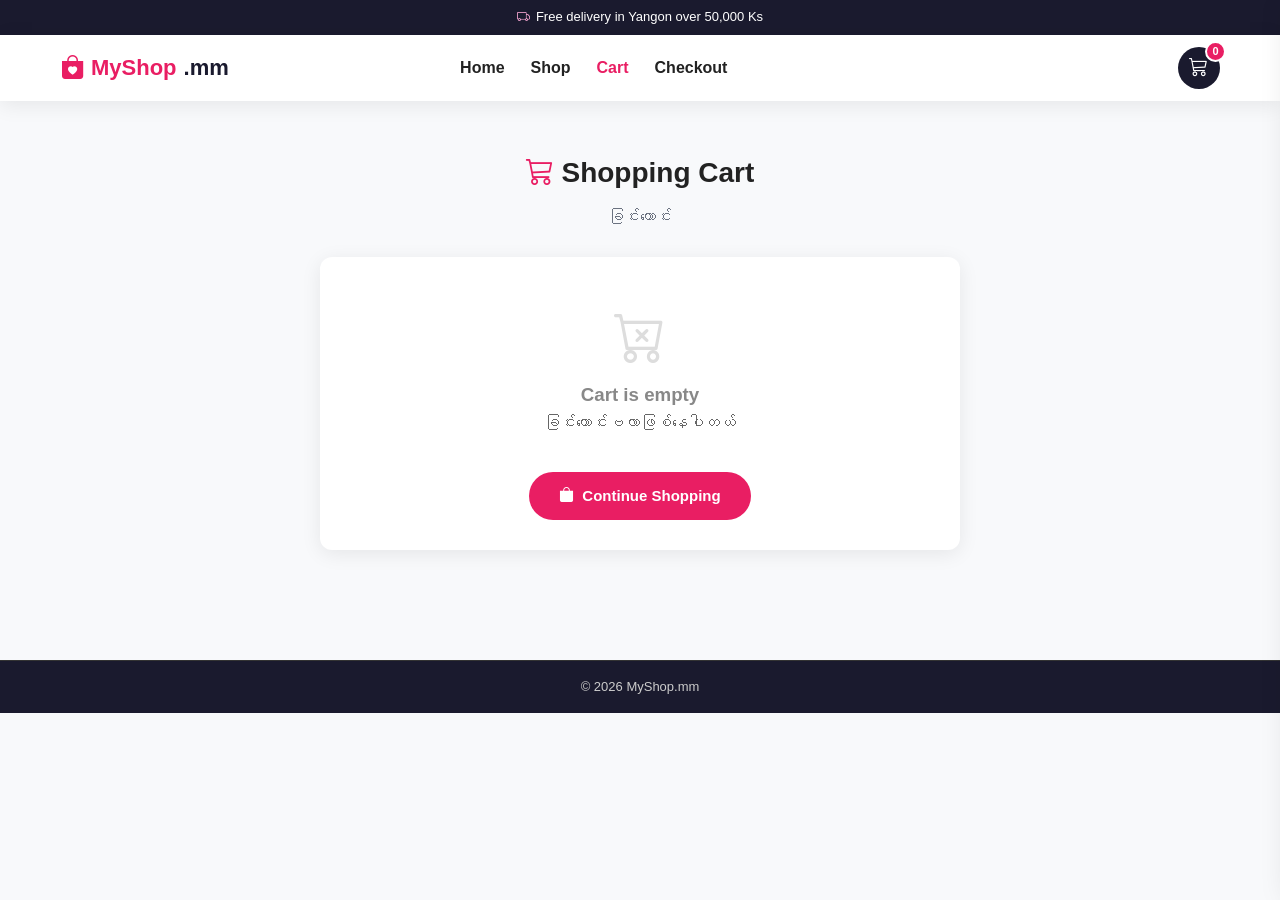
<file: cart.html>
<!DOCTYPE html>
<html lang="my">

<head>
  <meta charset="UTF-8">
  <meta name="viewport" content="width=device-width, initial-scale=1.0">
  <title>Cart — MyShop.mm</title>
  <link rel="stylesheet" href="https://cdn.jsdelivr.net/npm/bootstrap-icons@1.11.3/font/bootstrap-icons.min.css">
  <link rel="stylesheet" href="css/style.css">
</head>

<body>
  <div class="topbar"><i class="bi bi-truck"></i>Free delivery in Yangon over 50,000 Ks</div>
  <header>
    <div class="navbar">
      <div class="nav-left">
        <button class="icon-btn hamburger" onclick="toggleMenu()" aria-label="Menu"><i class="bi bi-list"></i></button>
        <a class="logo" href="index.html"><i class="bi bi-bag-heart-fill logo-icon"></i>MyShop<span>.mm</span></a>
      </div>
      <nav class="links" id="navLinks">

        <a href="index.html">Home</a>
        <a href="shop.html">Shop</a>
        <a href="cart.html" class="active">Cart</a>
        <a href="checkout.html">Checkout</a>
      </nav>
      <div class="nav-actions">
        <button class="icon-btn search-toggle" onclick="toggleSearch()" aria-label="Search"><i
            class="bi bi-search"></i></button>
        <button class="cart-btn" onclick="openDrawer()" aria-label="Cart"><i class="bi bi-cart3"></i><span
            class="cart-count">0</span></button>
      </div>
    </div>
    <div class="mobile-search" id="mobileSearch">
      <div class="mobile-search-inner">
        <i class="bi bi-search"></i>
        <input placeholder="Search products... (e.g. coffee, watch)">
        <button onclick="mobileSearchGo()">Search</button>
      </div>
    </div>
  </header>

  <section class="section container">
    <h2 class="section-title"><i class="bi bi-cart3"></i> Shopping Cart</h2>
    <p class="section-sub">ခြင်းတောင်း</p>
    <div id="cartPage"></div>
  </section>

  <footer>
    <div class="copy">© 2026 MyShop.mm</div>
  </footer>
  <div class="overlay" id="overlay"></div>
  <aside class="drawer" id="cartDrawer">
    <div class="drawer-head">
      <h3><i class="bi bi-cart3"></i>Your Cart</h3><button class="drawer-close" onclick="closeDrawer()"
        aria-label="Close"><i class="bi bi-x-lg"></i></button>
    </div>
    <div class="drawer-items" id="drawerItems"></div>
    <div class="drawer-foot">
      <div class="total-row"><span>Total</span><span id="drawerTotal">0 Ks</span></div>
      <a class="btn" style="width:100%" href="checkout.html">Checkout<i class="bi bi-arrow-right"></i></a>
    </div>
  </aside>
  <div id="toast"></div>

  <script src="js/products.js"></script>
  <script src="js/app.js"></script>
  <script>
    function renderPage() {
      const box = document.getElementById("cartPage");
      if (!cart.length) {
        box.innerHTML = `<div class="form-card" style="text-align:center"><div class="drawer-empty" style="padding:10px"><i class="bi bi-cart-x"></i><h3>Cart is empty</h3><p style="color:#666">ခြင်းတောင်းဗလာဖြစ်နေပါတယ်</p></div><br><a class="btn" href="shop.html"><i class="bi bi-bag-fill"></i>Continue Shopping</a></div>`;
        return;
      }
      const sub = cartTotal();
      const ship = sub >= 50000 ? 0 : 3000;
      box.innerHTML = `<div style="display:grid;grid-template-columns:2fr 1fr;gap:20px" class="cart-layout">
    <div>${cart.map(i => {
        const p = PRODUCTS.find(p => p.id === i.id); if (!p) return "";
        return `<div class="cart-item" style="background:#fff"><img src="${p.img}" alt="">
      <div style="flex:1;min-width:0"><b>${p.name}</b><div style="color:var(--primary);font-weight:700">${formatMMK(p.price)}</div>
      <div class="qty"><button onclick="changeQty(${p.id},-1);renderPage()" aria-label="Decrease"><i class="bi bi-dash"></i></button><b>${i.qty}</b><button onclick="changeQty(${p.id},1);renderPage()" aria-label="Increase"><i class="bi bi-plus"></i></button>
      <a href="#" class="remove-link" onclick="removeItem(${p.id});renderPage();return false"><i class="bi bi-trash"></i>Remove</a></div></div>
      <b>${formatMMK(p.price * i.qty)}</b></div>`;
      }).join("")}</div>
    <div class="form-card" style="height:fit-content"><h3><i class="bi bi-receipt"></i> Order Summary</h3>
      <div class="order-summary">
        <div style="display:flex;justify-content:space-between"><span>Subtotal</span><b>${formatMMK(sub)}</b></div>
        <div style="display:flex;justify-content:space-between"><span>Delivery</span><b>${ship === 0 ? "FREE" : formatMMK(ship)}</b></div>
        <hr style="margin:10px 0;border:none;border-top:1px solid #ddd">
        <div style="display:flex;justify-content:space-between;font-size:18px"><span><b>Total</b></span><b style="color:var(--primary)">${formatMMK(sub + ship)}</b></div>
      </div>
      <a class="btn" style="width:100%" href="checkout.html">Proceed to Checkout<i class="bi bi-arrow-right"></i></a>
      <a class="btn btn-outline" style="width:100%;margin-top:8px" href="shop.html"><i class="bi bi-bag-fill"></i>Continue Shopping</a>
    </div></div>`;
    }
    renderPage();
  </script>
  <style>
    @media(max-width:860px) {
      .cart-layout {
        grid-template-columns: 1fr !important
      }
    }
  </style>
</body>

</html>
</file>
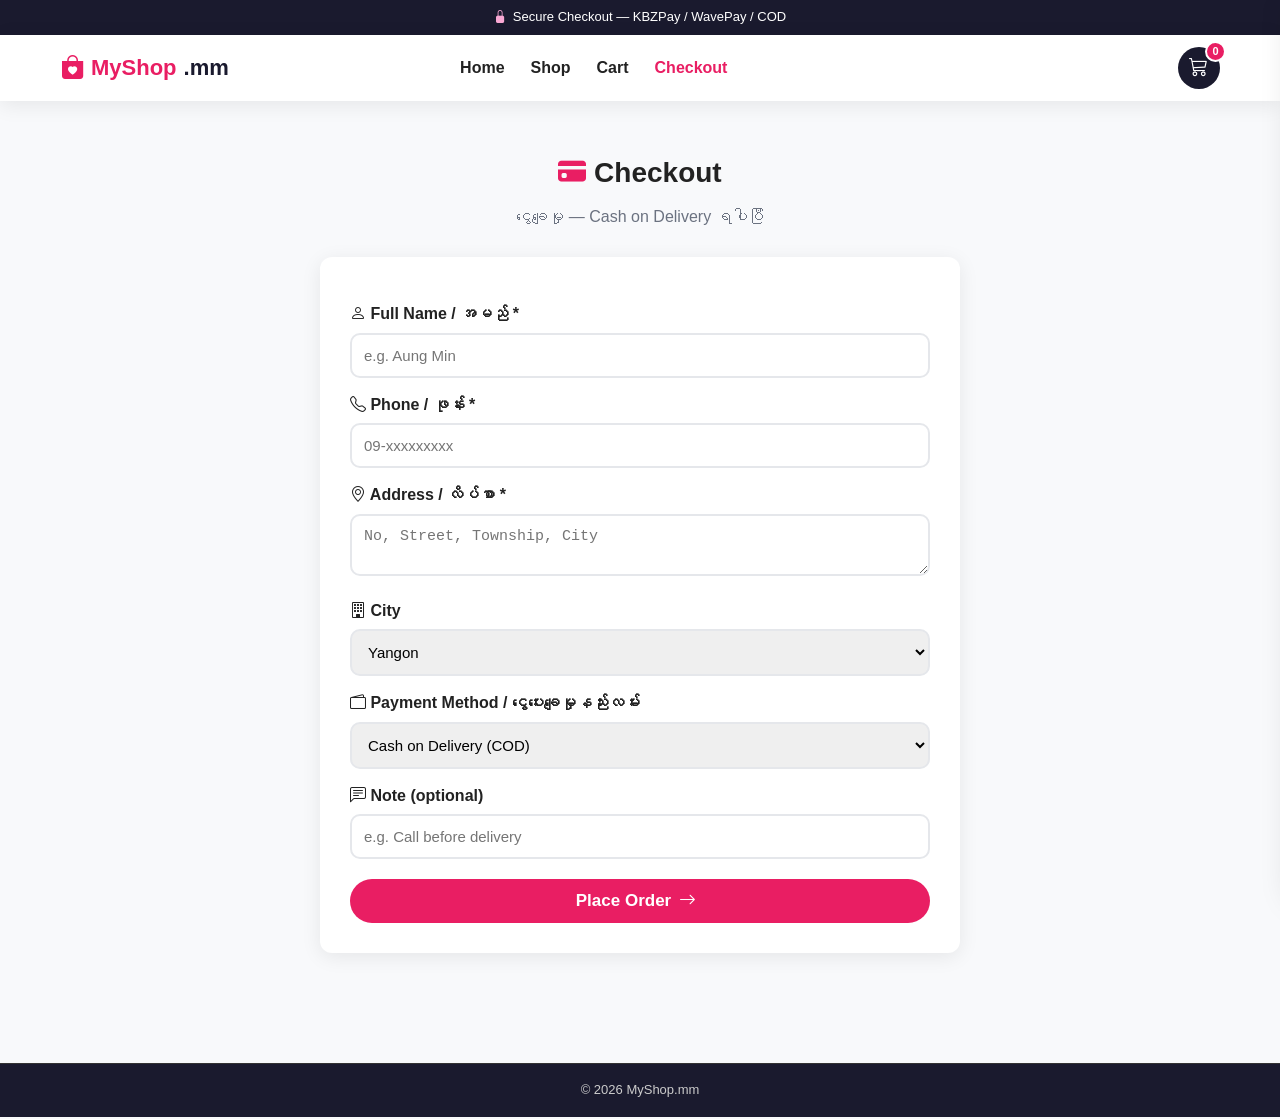
<file: checkout.html>
<!DOCTYPE html>
<html lang="my">

<head>
  <meta charset="UTF-8">
  <meta name="viewport" content="width=device-width, initial-scale=1.0">
  <title>Checkout — MyShop.mm</title>
  <link rel="stylesheet" href="https://cdn.jsdelivr.net/npm/bootstrap-icons@1.11.3/font/bootstrap-icons.min.css">
  <link rel="stylesheet" href="css/style.css">
</head>

<body>
  <div class="topbar"><i class="bi bi-lock-fill"></i>Secure Checkout — KBZPay / WavePay / COD</div>
  <header>
    <div class="navbar">
      <div class="nav-left">
        <button class="icon-btn hamburger" onclick="toggleMenu()" aria-label="Menu"><i class="bi bi-list"></i></button>
        <a class="logo" href="index.html"><i class="bi bi-bag-heart-fill logo-icon"></i>MyShop<span>.mm</span></a>
      </div>
      <nav class="links" id="navLinks">
        <a href="index.html">Home</a>
        <a href="shop.html">Shop</a>
        <a href="cart.html">Cart</a>
        <a href="checkout.html" class="active">Checkout</a>
      </nav>
      <div class="nav-actions">
        <button class="icon-btn search-toggle" onclick="toggleSearch()" aria-label="Search"><i
            class="bi bi-search"></i></button>
        <button class="cart-btn" onclick="openDrawer()" aria-label="Cart"><i class="bi bi-cart3"></i><span
            class="cart-count">0</span></button>
      </div>
    </div>
    <div class="mobile-search" id="mobileSearch">
      <div class="mobile-search-inner">
        <i class="bi bi-search"></i>
        <input placeholder="Search products... (e.g. coffee, watch)">
        <button onclick="mobileSearchGo()">Search</button>
      </div>
    </div>
  </header>

  <section class="section container" id="checkoutWrap">
    <h2 class="section-title"><i class="bi bi-credit-card-fill"></i> Checkout</h2>
    <p class="section-sub">ငွေချေမှု — Cash on Delivery ရပါပြီ</p>
    <div class="form-card">
      <div id="sumBox"></div>
      <form id="orderForm" onsubmit="placeOrder(event)">
        <label><i class="bi bi-person"></i> Full Name / အမည် *</label><input required id="fName"
          placeholder="e.g. Aung Min">
        <label><i class="bi bi-telephone"></i> Phone / ဖုန်း *</label><input required id="fPhone"
          placeholder="09-xxxxxxxxx" pattern="09[0-9\- ]{7,12}">
        <label><i class="bi bi-geo-alt"></i> Address / လိပ်စာ *</label><textarea required id="fAddr" rows="2"
          placeholder="No, Street, Township, City"></textarea>
        <label><i class="bi bi-building"></i> City</label>
        <select id="fCity">
          <option>Yangon</option>
          <option>Mandalay</option>
          <option>Naypyitaw</option>
          <option>Other</option>
        </select>
        <label><i class="bi bi-wallet2"></i> Payment Method / ငွေပေးချေမှုနည်းလမ်း</label>
        <select id="fPay">
          <option>Cash on Delivery (COD)</option>
          <option>KBZPay</option>
          <option>WavePay</option>
          <option>CBPay</option>
        </select>
        <label><i class="bi bi-chat-left-text"></i> Note (optional)</label><input id="fNote"
          placeholder="e.g. Call before delivery">
        <button class="btn" style="width:100%;margin-top:20px;font-size:17px" type="submit">Place Order<i
            class="bi bi-arrow-right"></i><span id="payTotal"></span></button>
      </form>
    </div>
  </section>

  <section class="section container" id="doneWrap" style="display:none">
    <div class="form-card success">
      <div class="tick"><i class="bi bi-check-circle-fill"></i></div>
      <h2>ကျေးဇူးတင်ပါတယ်!</h2>
      <p>Order placed successfully. Order ID: <b id="orderId"></b></p>
      <p style="color:#666">ကျွန်တော်တို့ ဖုန်းဆက်အတည်ပြုပေးပါမယ်။</p>
      <br><a class="btn" href="shop.html"><i class="bi bi-bag-fill"></i>Continue Shopping</a>
    </div>
  </section>

  <footer>
    <div class="copy">© 2026 MyShop.mm</div>
  </footer>
  <div class="overlay" id="overlay"></div>
  <aside class="drawer" id="cartDrawer">
    <div class="drawer-head">
      <h3><i class="bi bi-cart3"></i>Your Cart</h3><button class="drawer-close" onclick="closeDrawer()"
        aria-label="Close"><i class="bi bi-x-lg"></i></button>
    </div>
    <div class="drawer-items" id="drawerItems"></div>
    <div class="drawer-foot">
      <div class="total-row"><span>Total</span><span id="drawerTotal">0 Ks</span></div>
      <a class="btn" style="width:100%" href="cart.html">View Cart<i class="bi bi-arrow-right"></i></a>
    </div>
  </aside>
  <div id="toast"></div>

  <script src="js/products.js"></script>
  <script src="js/app.js"></script>
  <script>
    let cart = JSON.parse(localStorage.getItem("myshop_cart") || "[]");
    function totals() {
      const sub = cart.reduce((s, i) => { const p = PRODUCTS.find(p => p.id === i.id); return s + (p ? p.price * i.qty : 0); }, 0);
      const ship = sub >= 50000 || sub === 0 ? 0 : 3000;
      return { sub, ship, grand: sub + ship };
    }
    function renderSum() {
      const t = totals();
      if (!cart.length) {
        document.getElementById("sumBox").innerHTML = `<p style="text-align:center;color:#888"><i class="bi bi-cart-x" style="font-size:36px"></i><br>Cart empty — <a href="shop.html" style="color:var(--primary);font-weight:700">go shopping</a></p>`;
        document.querySelector("#orderForm button").disabled = true;
        return;
      }
      document.getElementById("sumBox").innerHTML = `<h3><i class="bi bi-receipt"></i> Order Summary (${cart.reduce((s, i) => s + i.qty, 0)} items)</h3>
    <div class="order-summary">${cart.map(i => { const p = PRODUCTS.find(p => p.id === i.id); return `<div style="display:flex;justify-content:space-between;font-size:14px;margin:4px 0"><span>${p.name} × ${i.qty}</span><b>${formatMMK(p.price * i.qty)}</b></div>`; }).join("")}
    <hr style="margin:8px 0;border:none;border-top:1px solid #ddd">
    <div style="display:flex;justify-content:space-between"><span>Delivery</span><b>${t.ship === 0 ? "FREE" : formatMMK(t.ship)}</b></div>
    <div style="display:flex;justify-content:space-between;font-size:18px;margin-top:6px"><span><b>Total</b></span><b style="color:var(--primary)">${formatMMK(t.grand)}</b></div></div>`;
      document.getElementById("payTotal").textContent = formatMMK(t.grand);
    }
    function placeOrder(e) {
      e.preventDefault();
      const t = totals();
      const oid = "MS-" + Date.now().toString().slice(-6);
      const orders = JSON.parse(localStorage.getItem("myshop_orders") || "[]");
      orders.push({ id: oid, name: document.getElementById("fName").value, phone: document.getElementById("fPhone").value, total: t.grand, date: new Date().toISOString(), items: cart });
      localStorage.setItem("myshop_orders", JSON.stringify(orders));
      localStorage.setItem("myshop_cart", "[]");
      document.getElementById("orderId").textContent = oid;
      document.getElementById("checkoutWrap").style.display = "none";
      document.getElementById("doneWrap").style.display = "block";
      window.scrollTo(0, 0);
    }
    renderSum();
  </script>
</body>

</html>
</file>
<file: css/style.css>
:root {
  --primary: #e91e63;
  --primary-dark: #c2185b;
  --dark: #1a1a2e;
  --gray: #6b7280;
  --light: #f8f9fb;
  --white: #fff;
  --green: #22c55e;
  --orange: #f59e0b;
  --radius: 12px;
  --shadow: 0 4px 20px rgba(0, 0, 0, .08);
}

* {
  margin: 0;
  padding: 0;
  box-sizing: border-box;
}

body {
  font-family: 'Segoe UI', Pyidaungsu, Myanmar3, sans-serif;
  background: var(--light);
  color: #222;
  line-height: 1.6;
}

a {
  text-decoration: none;
  color: inherit;
}

img {
  max-width: 100%;
  display: block;
}

.container {
  max-width: 1200px;
  margin: 0 auto;
  padding: 0 20px;
}



/* Header */
header {
  background: var(--white);
  box-shadow: var(--shadow);
  position: sticky;
  top: 0;
  z-index: 100
}

.topbar {
  background: var(--dark);
  color: #fff;
  font-size: 13px;
  text-align: center;
  padding: 7px 12px
}

.topbar i {
  margin-right: 6px;
  color: #f9a8d4
}

.navbar {
  display: flex;
  align-items: center;
  justify-content: space-between;
  padding: 12px 20px;
  max-width: 1200px;
  margin: 0 auto;
  gap: 10px
}

.nav-left {
  display: flex;
  align-items: center;
  gap: 10px;
  min-width: 0
}

.logo {
  display: flex;
  align-items: center;
  gap: 7px;
  font-size: 22px;
  font-weight: 800;
  color: var(--primary);
  white-space: nowrap
}

.logo span {
  color: var(--dark)
}

.logo-icon {
  font-size: 24px;
}

nav.links {
  display: flex;
  gap: 22px;
  font-weight: 600;
  margin: 0 auto;
}

nav.links a {
  display: flex;
  align-items: center;
  gap: 6px;
  padding: 6px 2px;
}

nav.links a:hover,
nav.links a.active {
  color: var(--primary)
}

.nav-actions {
  display: flex;
  gap: 8px;
  align-items: center;
  margin-left: auto
}

.search-box {
  display: flex;
  align-items: center;
  border: 2px solid #eee;
  border-radius: 30px;
  background: #fff
}

.search-box i {
  margin-left: 12px;
  color: #999
}

.search-box input {
  border: none;
  outline: none;
  padding: 8px 8px;
  width: 160px;
  font-size: 14px;
  background: transparent
}

.search-box button {
  border-top-right-radius: 30px;
  border-bottom-right-radius: 30px;
  border: 4px solid var(--primary);
  background: var(--primary);
  color: #fff;
  padding: 8px 14px;
  cursor: pointer;
  font-size: 15px;
}

.search-box button i {
  color: #fff;
}

.search-box button:hover {
  background: var(--primary-dark)
}

.icon-btn {
  background: #f1f2f6;
  border: none;
  width: 42px;
  height: 42px;
  border-radius: 50%;
  display: flex;
  align-items: center;
  justify-content: center;
  cursor: pointer;
  font-size: 19px;
  color: var(--dark);
  flex-shrink: 0;
  transition: .2s
}

.icon-btn:hover {
  background: var(--primary);
  color: #fff
}

.search-toggle {
  display: none
}

.cart-btn {
  position: relative;
  background: var(--dark);
  color: #fff;
  border: none;
  border-radius: 50%;
  width: 42px;
  height: 42px;
  display: flex;
  align-items: center;
  justify-content: center;
  cursor: pointer;
  font-size: 19px;
  flex-shrink: 0;
  transition: .2s
}

.cart-btn:hover {
  background: var(--primary)
}

.cart-count {
  position: absolute;
  top: -6px;
  right: -6px;
  background: var(--primary);
  color: #fff;
  font-size: 11px;
  min-width: 21px;
  height: 21px;
  border-radius: 50%;
  display: flex;
  align-items: center;
  justify-content: center;
  font-weight: 700;
  border: 2px solid #fff
}

.hamburger {
  display: none
}

/* Expandable mobile search row */
.mobile-search {
  display: none;
  border-top: 1px solid #f0f0f0;
  padding: 10px 16px;
  background: #fff
}

.mobile-search.open {
  display: block
}

.mobile-search-inner {
  display: flex;
  align-items: center;
  gap: 8px;
  background: var(--light);
  border: 2px solid #eee;
  border-radius: 12px;
  padding: 6px 6px 6px 14px
}

.mobile-search-inner i {
  color: #999;
  font-size: 17px
}

.mobile-search-inner input {
  flex: 1;
  border: none;
  outline: none;
  background: transparent;
  padding: 8px 4px;
  font-size: 15px;
  min-width: 0
}

.mobile-search-inner button {
  border: none;
  background: var(--primary);
  color: #fff;
  border-radius: 9px;
  padding: 9px 18px;
  font-weight: 700;
  cursor: pointer;
  white-space: nowrap
}

/* Hero */
.hero {
  background: linear-gradient(135deg, #1a1a2e 0%, #e91e63 130%);
  color: #fff;
  padding: 60px 20px;
  text-align: center
}

.hero h1 {
  font-size: clamp(28px, 5vw, 52px);
  font-weight: 800;
  margin-bottom: 12px
}

.hero p {
  opacity: .9;
  margin-bottom: 24px;
  font-size: 17px
}

.btn {
  display: inline-flex;
  align-items: center;
  justify-content: center;
  gap: 8px;
  background: var(--primary);
  color: #fff;
  padding: 12px 30px;
  border-radius: 30px;
  font-weight: 700;
  border: none;
  cursor: pointer;
  transition: .2s;
  font-size: 15px
}

.btn:hover {
  background: var(--primary-dark);
  transform: translateY(-2px)
}

.btn-outline {
  background: #fff;
  color: var(--primary);
  border: 2px solid var(--primary)
}

.btn-outline:hover {
  background: var(--primary);
  color: #fff
}

.btn-dark {
  background: var(--dark)
}

.hero-btns {
  display: flex;
  gap: 12px;
  justify-content: center;
  flex-wrap: wrap
}

.hero-stats {
  display: flex;
  gap: 30px;
  justify-content: center;
  margin-top: 28px;
  flex-wrap: wrap
}

.hero-stats div b {
  font-size: 22px;
  display: block
}

/* Sections */
.section {
  padding: 50px 0
}

.section-title {
  text-align: center;
  margin-bottom: 8px;
  font-size: 28px;
  font-weight: 800
}

.section-title i {
  color: var(--primary)
}

.section-sub {
  text-align: center;
  color: var(--gray);
  margin-bottom: 28px
}

.cat-row {
  display: flex;
  gap: 12px;
  justify-content: center;
  flex-wrap: wrap;
  margin-bottom: 28px
}

.cat-pill {
  display: inline-flex;
  align-items: center;
  gap: 7px;
  border: 2px solid #e5e7eb;
  background: #fff;
  padding: 9px 20px;
  border-radius: 30px;
  cursor: pointer;
  font-weight: 600;
  transition: .2s;
  font-size: 14px;
  color: #333
}

.cat-pill i {
  font-size: 15px
}

.cat-pill.active,
.cat-pill:hover {
  border-color: var(--primary);
  color: var(--primary)
}

/* Feature cards */
.feat-grid {
  display: grid;
  grid-template-columns: repeat(auto-fit, minmax(220px, 1fr));
  gap: 16px
}

.feat-icon {
  width: 52px;
  height: 52px;
  border-radius: 50%;
  background: #fce7f3;
  color: var(--primary);
  display: flex;
  align-items: center;
  justify-content: center;
  font-size: 24px;
  margin: 0 auto 10px
}

/* Product grid */
.grid {
  display: grid;
  grid-template-columns: repeat(auto-fill, minmax(250px, 1fr));
  gap: 20px
}

.card {
  background: #fff;
  border-radius: var(--radius);
  overflow: hidden;
  box-shadow: var(--shadow);
  transition: .25s;
  position: relative;
  display: flex;
  flex-direction: column
}

.card:hover {
  transform: translateY(-6px);
  box-shadow: 0 12px 32px rgba(0, 0, 0, .14)
}

.card-img {
  height: 210px;
  overflow: hidden;
  position: relative
}

.card-img img {
  width: 100%;
  height: 100%;
  object-fit: cover;
  transition: .3s
}

.card:hover .card-img img {
  transform: scale(1.07)
}

.badge {
  position: absolute;
  top: 10px;
  left: 10px;
  background: var(--primary);
  color: #fff;
  font-size: 11px;
  font-weight: 800;
  padding: 4px 10px;
  border-radius: 20px
}

.badge.HOT {
  background: #ef4444
}

.badge.NEW {
  background: var(--green)
}

.badge.BEST {
  background: var(--orange)
}

.card-body {
  padding: 16px;
  display: flex;
  flex-direction: column;
  flex: 1
}

.card-cat {
  font-size: 12px;
  color: var(--primary);
  font-weight: 700;
  text-transform: uppercase
}

.card h3 {
  font-size: 16px;
  margin: 4px 0
}

.stars {
  color: #f59e0b;
  font-size: 13px;
  display: inline-flex;
  align-items: center;
  gap: 2px
}

.stars .bi {
  font-size: 13px
}

.price-row {
  display: flex;
  align-items: center;
  gap: 8px;
  margin: 8px 0;
  flex-wrap: wrap
}

.price {
  font-size: 19px;
  font-weight: 800;
  color: var(--primary)
}

.old {
  font-size: 13px;
  color: #999;
  text-decoration: line-through
}

.card-btns {
  display: flex;
  gap: 8px;
  margin-top: auto
}

.add-btn {
  flex: 1;
  display: inline-flex;
  align-items: center;
  justify-content: center;
  gap: 7px;
  background: var(--dark);
  color: #fff;
  border: none;
  border-radius: 8px;
  padding: 10px;
  cursor: pointer;
  font-weight: 600;
  font-size: 14px
}

.add-btn:hover {
  background: var(--primary)
}

.view-btn {
  display: inline-flex;
  align-items: center;
  justify-content: center;
  background: #f1f2f6;
  border: none;
  border-radius: 8px;
  padding: 10px 14px;
  cursor: pointer;
  font-size: 16px;
  color: var(--dark)
}

.view-btn:hover {
  background: var(--primary);
  color: #fff
}

/* Toolbar */
.toolbar {
  display: flex;
  gap: 12px;
  justify-content: space-between;
  align-items: center;
  flex-wrap: wrap;
  margin-bottom: 20px
}

.toolbar select,
.toolbar input {
  padding: 10px 14px;
  border: 2px solid #e5e7eb;
  border-radius: 10px;
  outline: none;
  font-size: 14px;
  background: #fff
}

.toolbar-search {
  position: relative;
  flex: 1;
  min-width: 200px;
  display: flex
}

.toolbar-search i {
  position: absolute;
  left: 13px;
  top: 50%;
  transform: translateY(-50%);
  color: #999
}

.toolbar-search input {
  width: 100%;
  padding-left: 38px
}

/* Cart drawer */
.drawer {
  position: fixed;
  top: 0;
  right: -420px;
  width: 400px;
  max-width: 92vw;
  height: 100%;
  background: #fff;
  z-index: 200;
  transition: .3s;
  display: flex;
  flex-direction: column;
  box-shadow: -8px 0 30px rgba(0, 0, 0, .15)
}

.drawer.open {
  right: 0
}

.drawer-head {
  padding: 18px;
  display: flex;
  justify-content: space-between;
  align-items: center;
  border-bottom: 1px solid #eee
}

.drawer-head h3 {
  display: flex;
  align-items: center;
  gap: 8px
}

.drawer-close {
  border: none;
  background: #f1f2f6;
  width: 34px;
  height: 34px;
  border-radius: 50%;
  font-size: 15px;
  cursor: pointer;
  display: flex;
  align-items: center;
  justify-content: center
}

.drawer-close:hover {
  background: var(--primary);
  color: #fff
}

.drawer-items {
  flex: 1;
  overflow-y: auto;
  padding: 14px
}

.drawer-empty {
  text-align: center;
  color: #888;
  padding: 40px 20px
}

.drawer-empty i {
  font-size: 52px;
  color: #ddd
}

.cart-item {
  display: flex;
  gap: 12px;
  margin-bottom: 14px;
  border: 1px solid #f0f0f0;
  border-radius: 10px;
  padding: 10px
}

.cart-item img {
  width: 70px;
  height: 70px;
  object-fit: cover;
  border-radius: 8px;
  flex-shrink: 0
}

.qty {
  display: flex;
  align-items: center;
  gap: 8px;
  margin-top: 6px
}

.qty button {
  width: 26px;
  height: 26px;
  border: 1px solid #ddd;
  border-radius: 6px;
  cursor: pointer;
  background: #fff;
  display: inline-flex;
  align-items: center;
  justify-content: center;
  font-size: 13px
}

.qty button:hover {
  border-color: var(--primary);
  color: var(--primary)
}

.remove-link {
  margin-left: auto;
  font-size: 13px;
  color: #999;
  display: inline-flex;
  align-items: center;
  gap: 4px
}

.remove-link:hover {
  color: #e11d48
}

.drawer-foot {
  padding: 18px;
  border-top: 1px solid #eee
}

.overlay {
  position: fixed;
  inset: 0;
  background: rgba(0, 0, 0, .5);
  z-index: 150;
  display: none
}

.overlay.show {
  display: block
}

.total-row {
  display: flex;
  justify-content: space-between;
  font-size: 18px;
  font-weight: 800;
  margin-bottom: 12px
}

/* Forms */
.form-card {
  background: #fff;
  border-radius: var(--radius);
  box-shadow: var(--shadow);
  padding: 30px;
  max-width: 640px;
  margin: 0 auto
}

.form-card label {
  font-weight: 600;
  display: block;
  margin: 14px 0 6px
}

.form-card input,
.form-card textarea,
.form-card select {
  width: 100%;
  padding: 12px;
  border: 2px solid #e5e7eb;
  border-radius: 10px;
  outline: none;
  font-size: 15px
}

.form-card input:focus,
.form-card textarea:focus {
  border-color: var(--primary)
}

.order-summary {
  background: #fafafa;
  border-radius: 10px;
  padding: 16px;
  margin: 16px 0
}

.success {
  text-align: center;
  padding: 60px 20px
}

.success .tick {
  font-size: 64px;
  color: var(--green)
}

.perk-list {
  list-style: none;
  margin-top: 18px;
  color: #555;
  font-size: 14px
}

.perk-list li {
  display: flex;
  align-items: center;
  gap: 8px;
  margin: 7px 0
}

.perk-list i {
  color: var(--green);
  font-size: 16px
}

/* Detail */
.detail {
  display: grid;
  grid-template-columns: 1fr 1fr;
  gap: 36px;
  background: #fff;
  border-radius: 16px;
  padding: 30px;
  box-shadow: var(--shadow)
}

.detail img {
  border-radius: 12px;
  width: 100%;
  height: 420px;
  object-fit: cover
}

.back-link {
  display: inline-flex;
  align-items: center;
  gap: 6px;
  font-weight: 600;
  color: #555
}

.back-link:hover {
  color: var(--primary)
}

/* Footer */
footer {
  background: var(--dark);
  color: #ccc;
  margin-top: 60px
}

.foot-grid {
  max-width: 1200px;
  margin: 0 auto;
  display: grid;
  grid-template-columns: repeat(auto-fit, minmax(220px, 1fr));
  gap: 28px;
  padding: 44px 20px
}

footer h4 {
  color: #fff;
  margin-bottom: 12px
}

footer a {
  display: block;
  margin: 6px 0;
  font-size: 14px
}

footer a:hover {
  color: #fff
}

.contact-line {
  display: flex;
  align-items: center;
  gap: 8px;
  font-size: 14px;
  margin: 6px 0
}

.contact-line i {
  color: #f9a8d4
}

.copy {
  text-align: center;
  border-top: 1px solid #333;
  padding: 16px;
  font-size: 13px
}

/* Toast */
#toast {
  position: fixed;
  bottom: 24px;
  left: 50%;
  transform: translateX(-50%) translateY(100px);
  background: var(--dark);
  color: #fff;
  padding: 12px 26px;
  border-radius: 30px;
  z-index: 300;
  transition: .3s;
  opacity: 0;
  display: flex;
  align-items: center;
  gap: 8px;
  max-width: 90vw;
  font-size: 14px
}

#toast.show {
  transform: translateX(-50%) translateY(0);
  opacity: 1
}

#toast i {
  color: #4ade80;
  font-size: 17px
}

/* Responsive — tablet & phone */
@media(max-width:860px) {
  nav.links {
    display: none;
    position: absolute;
    top: 100%;
    left: 0;
    right: 0;
    background: #fff;
    flex-direction: column;
    padding: 10px 16px 16px;
    box-shadow: var(--shadow);
    gap: 2px;
    z-index: 99
  }

  nav.links.show {
    display: flex
  }

  nav.links a {
    padding: 11px 10px;
    border-radius: 8px
  }

  nav.links a:hover {
    background: #fdf2f8
  }

  .hamburger {
    display: flex
  }

  .search-box.desktop-only {
    display: none
  }

  .search-toggle {
    display: flex
  }

  .navbar {
    padding: 10px 14px
  }

  .logo {
    font-size: 19px
  }

  .detail {
    grid-template-columns: 1fr
  }

  .detail img {
    height: 300px
  }

  .hero {
    padding: 44px 16px
  }

  .section {
    padding: 36px 0
  }

  .section-title {
    font-size: 23px
  }
}

@media(max-width:560px) {
  .topbar {
    font-size: 11.5px
  }

  .grid {
    grid-template-columns: repeat(2, 1fr);
    gap: 12px
  }

  .card-img {
    height: 150px
  }

  .card-body {
    padding: 12px
  }

  .card h3 {
    font-size: 13.5px
  }

  .price {
    font-size: 16px
  }

  .add-btn {
    font-size: 12.5px;
    padding: 9px 6px
  }

  .toolbar-search {
    min-width: 100%
  }

  .form-card {
    padding: 20px
  }

  .detail {
    padding: 18px
  }

  .hero-stats {
    gap: 18px
  }
}
</file>
